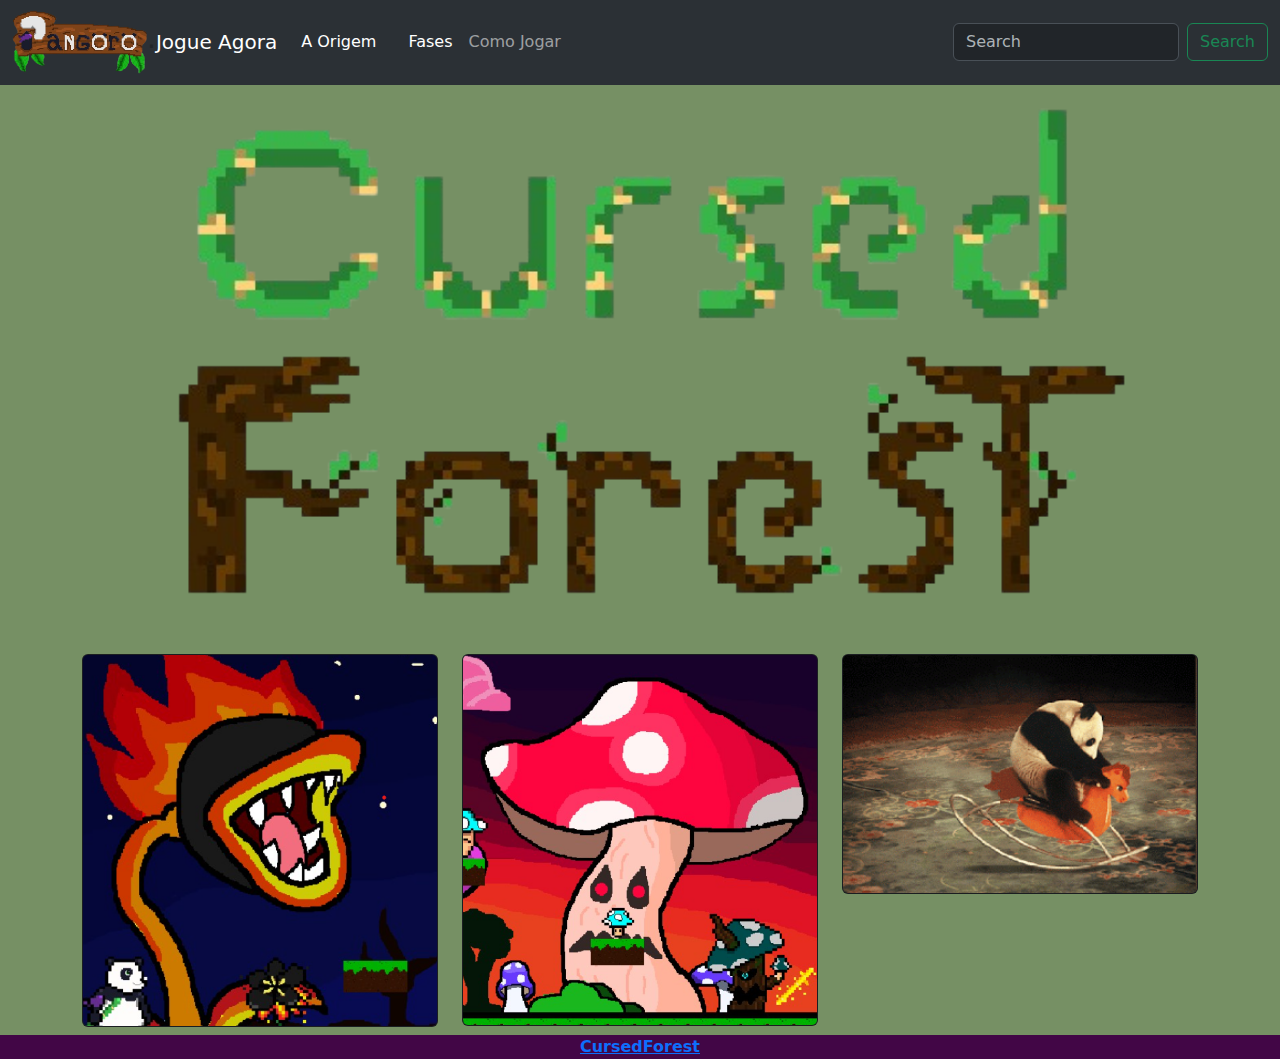
<file: index.html>
<!DOCTYPE html>
<html lang="pt-br">
<head>
    <meta charset="UTF-8">
    <meta http-equiv="X-UA-Compatible" content="IE=edge">
    <meta name="viewport" content="width=device-width, initial-scale=1.0">
    <link rel="stylesheet" href="bootstrap/css/bootstrap.min.css">
  <link rel="stylesheet" href="style.css">
    <link rel="shortcut icon" href="img/panda.jpeg" type="image/x-icon">
    <title>Cursed Forest</title>
</head>
<body>
  

<!--navbar-->
<nav class="navbar col-12 position-fixed bg-dark navbar-expand-lg navbar-expand-lg bg-body-tertiary" data-bs-theme="dark" style="z-index: 999;">
  <div class="container-fluid">
    <img src="img/50d78cf7-88da-4a2a-9bb2-8711e7e1a492-removebg-preview.png" alt="">
<h3>.</h3>
    <a class="navbar-brand" href="#">Jogue Agora</a>
    <button class="navbar-toggler" type="button" data-bs-toggle="collapse" data-bs-target="#navbarSupportedContent" aria-controls="navbarSupportedContent" aria-expanded="false" aria-label="Toggle navigation">
      <span class="navbar-toggler-icon"></span>
    </button>
    <div class="collapse navbar-collapse" id="navbarSupportedContent">
      <ul class="navbar-nav me-auto mb-2 mb-lg-0">
        <li class="nav-item">
          <a class="nav-link active" aria-current="page" href="história.html">A Origem</a>
        </li>
        <li class="nav-item">
          <a class="nav-link" href="#"></a>
        </li>
        <li class="nav-item dropdown">
          <a class="nav-link active" href="fases.html">
            Fases
          </a>
        </li>
        <li class="nav-item">
          <a class="nav-link" href="turtorial.html"aria-disabled="true">Como Jogar
        </li>
      </ul>
      <form class="d-flex" role="search">
        <input class="form-control me-2" type="search" placeholder="Search" aria-label="Search">
        <button class="btn btn-outline-success" type="submit">Search</button>
      </form>
    </div>
  </div>
</nav>

<!--conteudo-->

<div class="container">
<div class="row">
 <div class="col-lg-12">
   
  <h1>         .</h1>
   <center>

     <a href="https://gx.games/games/cj0euo/cursed-forest" target="_blank"><img  class="col-lg-11" src="img/cursed.png" alt="aqui vai ser alogo do cursed flores"></a> <!--LOGO DO CURSED FLOREST-->
   </center>

   
 </div>

  </div>
</div>


<!--GIFS-->
<div class="container">
  <div class="row">
    
    
    
    
    <div class="col-lg-4">
      
      <div class="card text-bg-dark">
        <img src="img/pang com fogo.png" class="card-img" alt="...">
        <div class="card-img-overlay">
        
        </div>
      </div>
      
    </div>

<div class="col-lg-4">
  
      <div class="card text-bg-dark">
        <img src="img/cogumelos.png" class="card-img" alt="..."> 
       
        <div class="card-img-overlay">
          
        </div>
      </div>
  
</div>
    
<div class="col-lg-4">
  
  <div class="card text-bg-dark">
    <img src="img/1e9e92b7b6d4eccb5bfb64b811a73c8e.gif" class="card-img" alt="...">
    <div class="card-img-overlay">
      
    </div>
  </div>

</div>
    
    
  </div>
</div>

<!--footer-->


  
  <footer class="page-footer p-10 col-12 m-auto"
          style="background-color:  rgb(66, 6, 70);;">
          <div>
          <h3></h3>
<div class="text-center">
<a href="#"><b>CursedForest </b></a>
</div>
</div>        
  </footer>



   <script src="bootstrap/js/bootstrap.bundle.min.js"></script>
</body>
</html>
</file>
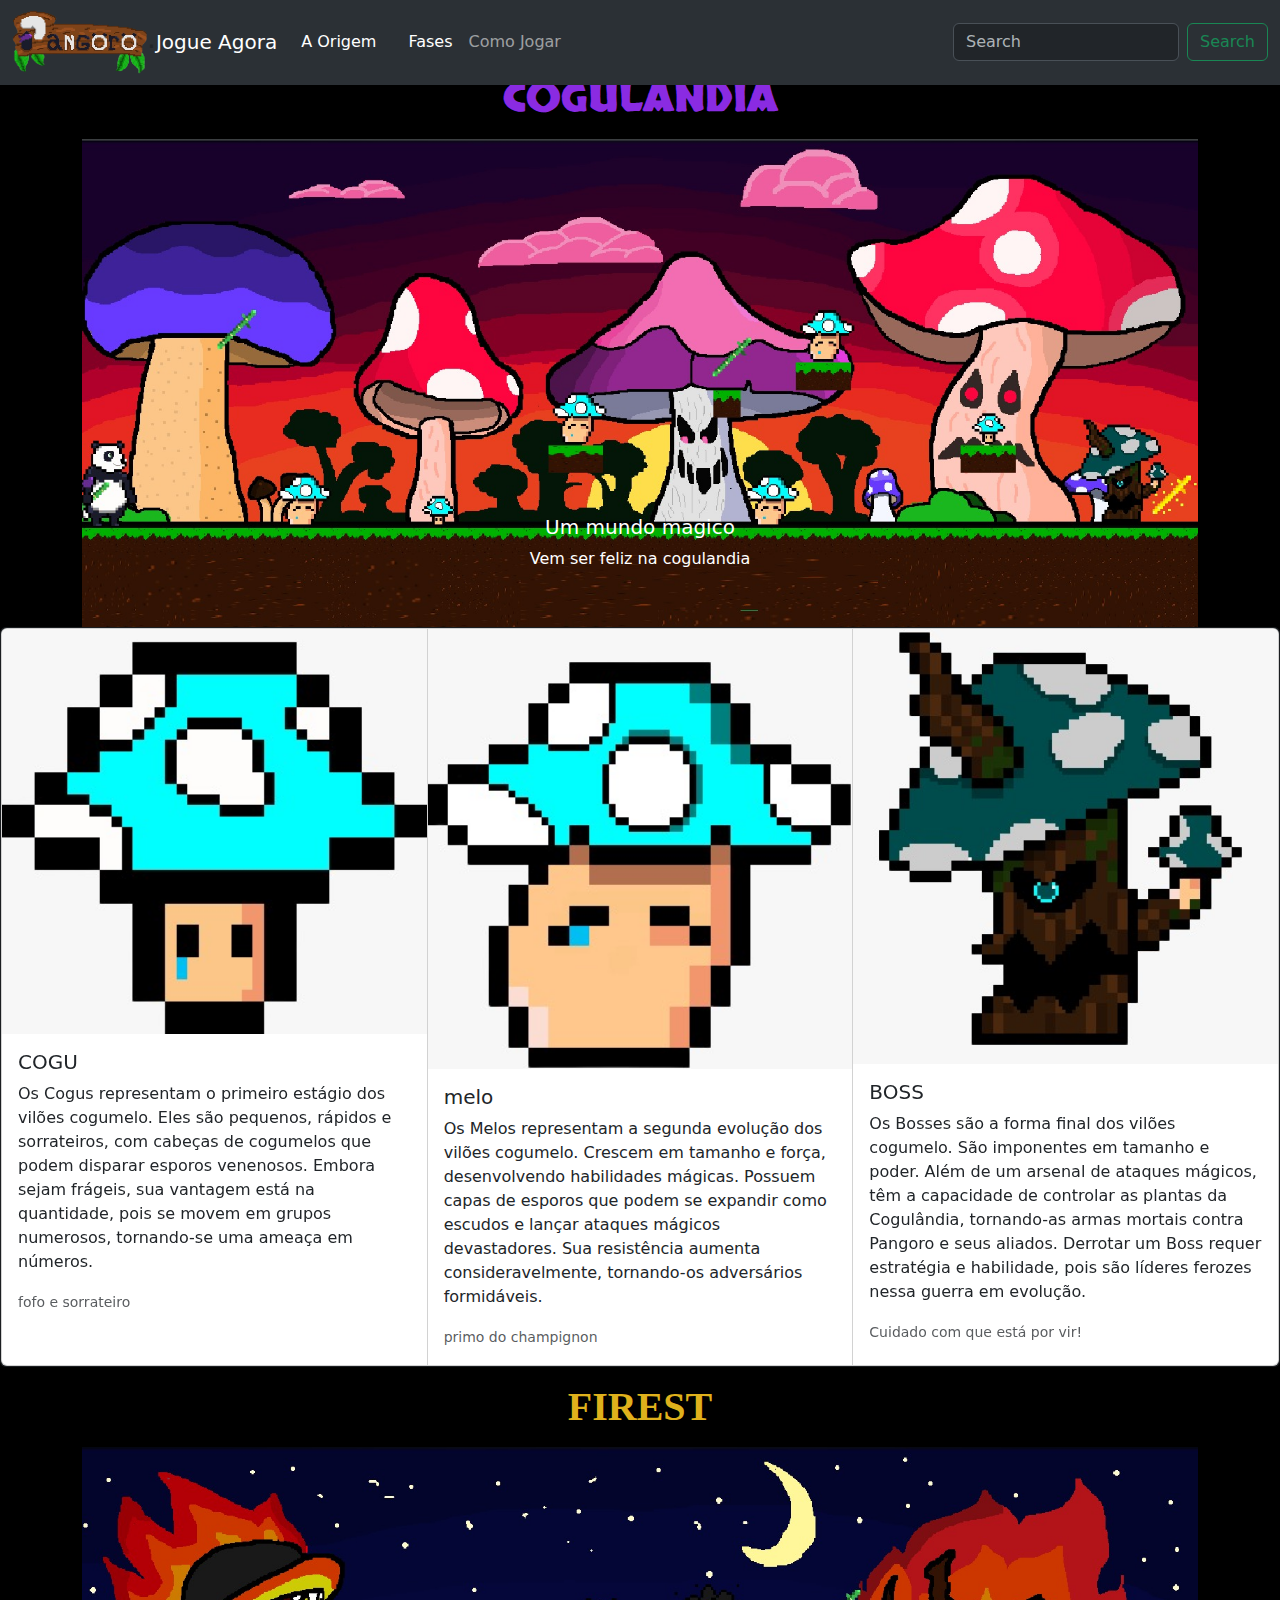
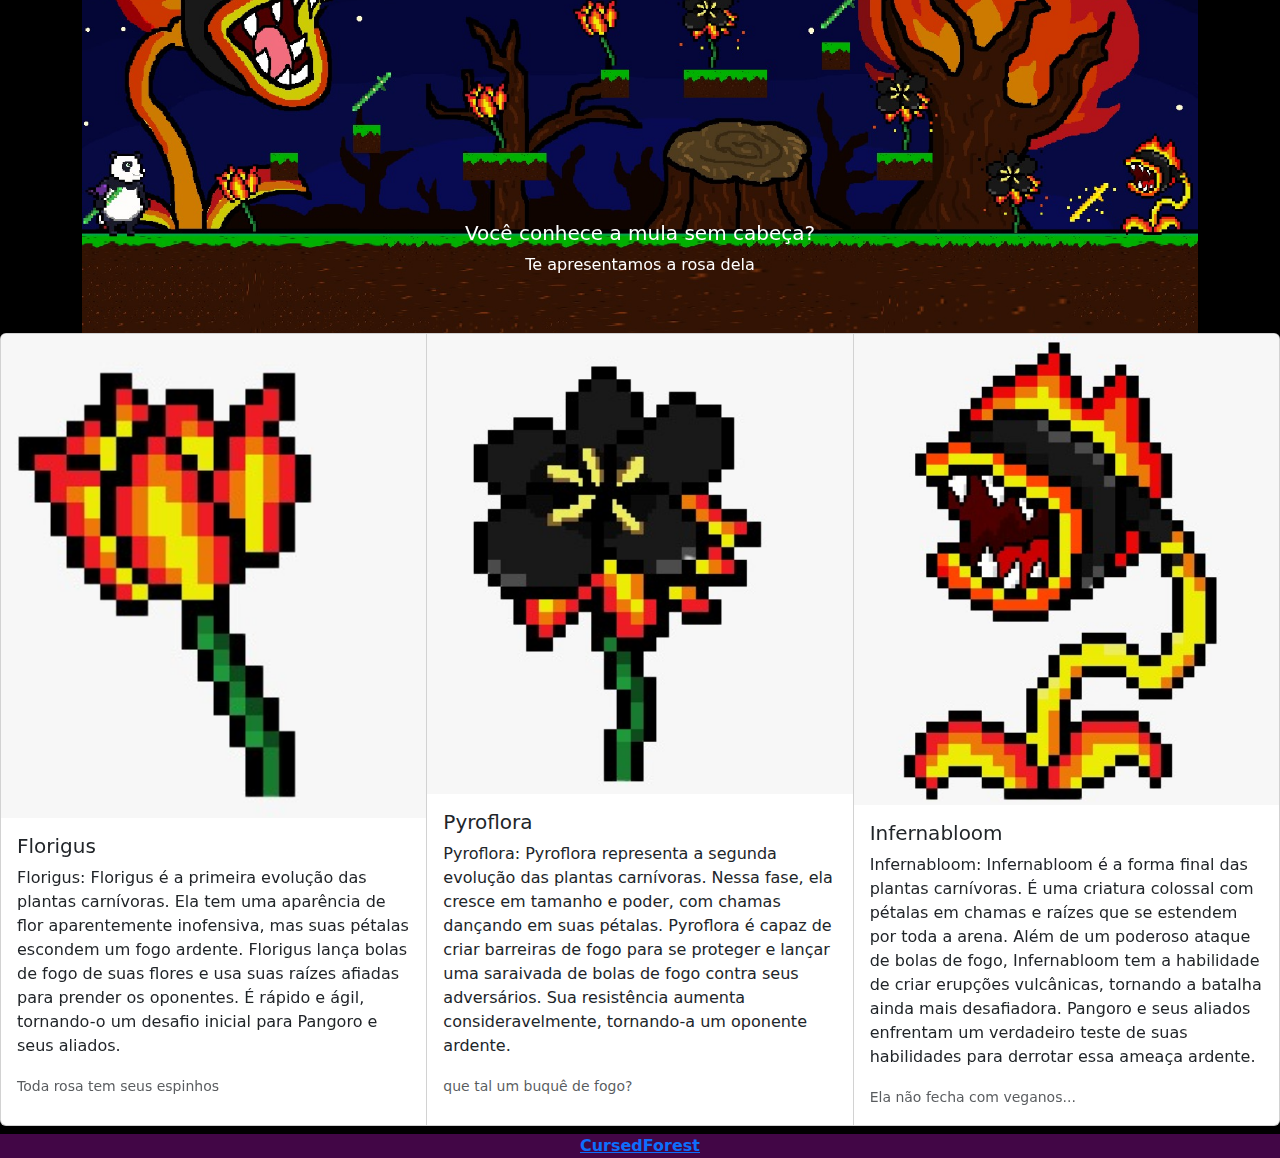
<file: fases.html>
<!DOCTYPE html>
<html lang="pt-br">
<head>
    <meta charset="UTF-8">
    <meta name="viewport" content="width=device-width, initial-scale=1.0">
<link rel="stylesheet" href="bootstrap/css/bootstrap.min.css">

<link rel="preconnect" href="https://fonts.googleapis.com">
<link rel="preconnect" href="https://fonts.gstatic.com" crossorigin>
<link href="https://fonts.googleapis.com/css2?family=Skranji:wght@700&display=swap" rel="stylesheet">
<link rel="shortcut icon" href="img/panda.jpeg" type="image/x-icon">
<link rel="stylesheet" href="fases.css"> <!--MUDAR PARA O CSS DO PAULO-->
    <title>Cursed Forest</title>
</head>
<body>

<!--navbar-->

<nav class="navbar col-12 position-fixed bg-dark navbar-expand-lg navbar-expand-lg bg-body-tertiary" data-bs-theme="dark" style="z-index: 999;">
  <div class="container-fluid">
    <img src="img/50d78cf7-88da-4a2a-9bb2-8711e7e1a492-removebg-preview.png" alt="">
<h3>.</h3>
    <a class="navbar-brand" href="index.html">Jogue Agora</a>
    <button class="navbar-toggler" type="button" data-bs-toggle="collapse" data-bs-target="#navbarSupportedContent" aria-controls="navbarSupportedContent" aria-expanded="false" aria-label="Toggle navigation">
      <span class="navbar-toggler-icon"></span>
    </button>
    <div class="collapse navbar-collapse" id="navbarSupportedContent">
      <ul class="navbar-nav me-auto mb-2 mb-lg-0">
        <li class="nav-item">
          <a class="nav-link active" aria-current="page" href="história.html">A Origem</a>
        </li>
        <li class="nav-item">
          <a class="nav-link" href="#"></a>
        </li>
        <li class="nav-item dropdown">
          <a class="nav-link active" href="fases.html">
            Fases
          </a>
        </li>
        <li class="nav-item">
          <a class="nav-link" href="turtorial.html"aria-disabled="true">Como Jogar</a>
        </li>
      </ul>
      <form class="d-flex" role="search">
        <input class="form-control me-2" type="search" placeholder="Search" aria-label="Search">
        <button class="btn btn-outline-success" type="submit">Search</button>
      </form>
    </div>
  </div>
</nav>




  
    <div id="container1">
        <div class="row">
            <div class="col-lg-12 text-center">
          <h1 >
                 <strong>
                     <h3>. <br>
                      .
                     </h3>
                          <p class="titulo">COGULANDIA </p>

                 </strong>          
          </h1>
            </div>
        </div>
    </div>



<!--ESSE É O CARROSSEL COGULANDIA-->


<div class="container">
    
    <div class="row">
    
        <div class="col-lg-12">
          <div id="carouselExampleSlidesOnly" class="carousel slide" data-bs-ride="carousel">
            <div class="carousel-inner">
              <div class="carousel-item active">
                <img src="
                img02/img/imgcarrossel/cenario1.jpeg" class="d-block w-100" alt="...">
                <div class="carousel-caption d-none d-md-block">
                  <h5>Um mundo magico</h5>
                  <p>Vem ser feliz na cogulandia</p>
                </div>
              </div>
              <div class="carousel-item">
                <img src="img02/img/imgcarrossel/cenario1.jpeg" class="d-block w-100" alt="...">
                <div class="carousel-caption d-none d-md-block">
                  <h5>Desafios Encorajadores</h5>
                  <p>Precisa ser forte para aguentar</p>
                </div>
              </div>
              <div class="carousel-item">
                <img src="img02/img/imgcarrossel/cenario.jpeg" class="d-block w-100" alt="...">
                <div class="carousel-caption d-none d-md-block">
                  <h5>Cogumelos são plantinhas amigaveis</h5>
                  <p>Quando não são os sombrios</p>
                </div>
              </div>
            </div>
          </div>
        </div>
    </div>
</div>

<!--ESSE É O CARD DA COGULANDIA-->
    <div class="card-group card text-bg-dark mb-3">
        <div class="card">
          <img src="img02/img/imgcard/cogu.jpeg" class="card-img-top" alt="...">
          <div class="card-body">
            <h5 class="card-title">COGU</h5>
            <p class="card-text"> Os Cogus representam o primeiro estágio dos vilões cogumelo. Eles são pequenos, rápidos e sorrateiros, com cabeças de cogumelos que podem disparar esporos venenosos. Embora sejam frágeis, sua vantagem está na quantidade, pois se movem em grupos numerosos, tornando-se uma ameaça em números.
            </p>
            <p class="card-text"><small class="text-body-secondary">fofo e sorrateiro</small></p>
          </div>
        </div>
        <div class="card">
          <img src="img02/img/imgcard/melo.jpeg" class="card-img-top" alt="...">
          <div class="card-body">
            <h5 class="card-title">melo</h5>
            <p class="card-text">Os Melos representam a segunda evolução dos vilões cogumelo. Crescem em tamanho e força, desenvolvendo habilidades mágicas. Possuem capas de esporos que podem se expandir como escudos e lançar ataques mágicos devastadores. Sua resistência aumenta consideravelmente, tornando-os adversários formidáveis.</p>
            <p class="card-text"><small class="text-body-secondary">primo do champignon</small></p>
          </div>
        </div>
        <div class="card">
          <img src="img02/img/imgcard/bossC.jpeg" class="card-img-top" alt="...">
          <div class="card-body">
            <h5 class="card-title">BOSS</h5>
            <p class="card-text">Os Bosses são a forma final dos vilões cogumelo. São imponentes em tamanho e poder. Além de um arsenal de ataques mágicos, têm a capacidade de controlar as plantas da Cogulândia, tornando-as armas mortais contra Pangoro e seus aliados. Derrotar um Boss requer estratégia e habilidade, pois são líderes ferozes nessa guerra em evolução.</p>
            <p class="card-text"><small class="text-body-secondary">Cuidado com que está por vir!</small></p>
          </div>
        </div>
      </div>


      <div id="container2">
        <div class="row">
            <div class="col-lg-12 text-center">
          <h1 >
                 <strong>
                     
                          <p class="titulo1">FIREST </p>

                 </strong>          
          </h1>
            </div>
        </div>
    </div>




<!--ESSE É O CARROSSEL DA PLANTA DE FOGO-->

<div class="container">
    
    <div class="row">
    
        <div class="col-lg-12">
    
          <div id="carouselExampleSlidesOnly" class="carousel slide" data-bs-ride="carousel">
            <div class="carousel-inner">
              <div class="carousel-item active">
                <img src="img02/img/imgcarrossel/firest1.jpeg" class="d-block w-100" alt="...">
                <div class="carousel-caption d-none d-md-block">
                  <h5>Você conhece a mula sem cabeça?</h5>
                  <p>Te apresentamos a rosa dela</p>
                </div>
              </div>
              <div class="carousel-item">
                <img src="img02/img/imgcarrossel/firest.jpeg" class="d-block w-100" alt="...">
                <div class="carousel-caption d-none d-md-block">
                  <h5>Um buque de rosas</h5>
                  <p>Plantinhas adoraveis e bem quentes</p>
                </div>
              </div>
              <div class="carousel-item">
                <img src="img02/img/imgcarrossel/firest1.jpeg" class="d-block w-100" alt="...">
                <div class="carousel-caption d-none d-md-block">
                  <h5>È hora do show</h5>
                  <p>Fire Ball</p>
                </div>
              </div>
            </div>
          </div>
    
        </div>
    </div>
</div>


      <!--ESSE É O CARD DA PLANTA DE FOGO-->


      <div class="card-group">
        <div class="card">
          <img src="img02/img/imgcard/PLANTINHa.jpeg" class="card-img-top" alt="...">
          <div class="card-body">
            <h5 class="card-title">Florigus</h5>
            <p class="card-text">Florigus: Florigus é a primeira evolução das plantas carnívoras. Ela tem uma aparência de flor aparentemente inofensiva, mas suas pétalas escondem um fogo ardente. Florigus lança bolas de fogo de suas flores e usa suas raízes afiadas para prender os oponentes. É rápido e ágil, tornando-o um desafio inicial para Pangoro e seus aliados.
            </p>
            <p class="card-text"><small class="text-body-secondary">Toda rosa tem seus espinhos</small></p>
          </div>
        </div>
        <div class="card">
          <img src="img02/img/imgcard/Queimada.jpeg" class="card-img-top" alt="...">
          <div class="card-body">
            <h5 class="card-title">Pyroflora</h5>
            <p class="card-text">Pyroflora: Pyroflora representa a segunda evolução das plantas carnívoras. Nessa fase, ela cresce em tamanho e poder, com chamas dançando em suas pétalas. Pyroflora é capaz de criar barreiras de fogo para se proteger e lançar uma saraivada de bolas de fogo contra seus adversários. Sua resistência aumenta consideravelmente, tornando-a um oponente ardente.</p>
            <p class="card-text"><small class="text-body-secondary">que tal um buquê de fogo?</small></p>
          </div>
        </div>
        <div class="card">
          <img src="img02/img/imgcard/Sol.jpeg" class="card-img-top" alt="...">
          <div class="card-body">
            <h5 class="card-title">Infernabloom</h5>
            <p class="card-text">Infernabloom: Infernabloom é a forma final das plantas carnívoras. É uma criatura colossal com pétalas em chamas e raízes que se estendem por toda a arena. Além de um poderoso ataque de bolas de fogo, Infernabloom tem a habilidade de criar erupções vulcânicas, tornando a batalha ainda mais desafiadora. Pangoro e seus aliados enfrentam um verdadeiro teste de suas habilidades para derrotar essa ameaça ardente.
            </p>
            <p class="card-text"><small class="text-body-secondary">Ela não fecha com veganos...</small></p>
          </div>
        </div>
      </div>


      <footer class="page-footer p-10 col-12 m-auto"
      style="background-color: rgb(66, 6, 70);">
      <div>
      <h3></h3>
<div class="text-center">
<a href="#"><b>CursedForest </b></a>
</div>
</div>        
</footer>







      <script src="bootstrap/js/bootstrap.bundle.js"></script>

</body>
</html>
</file>
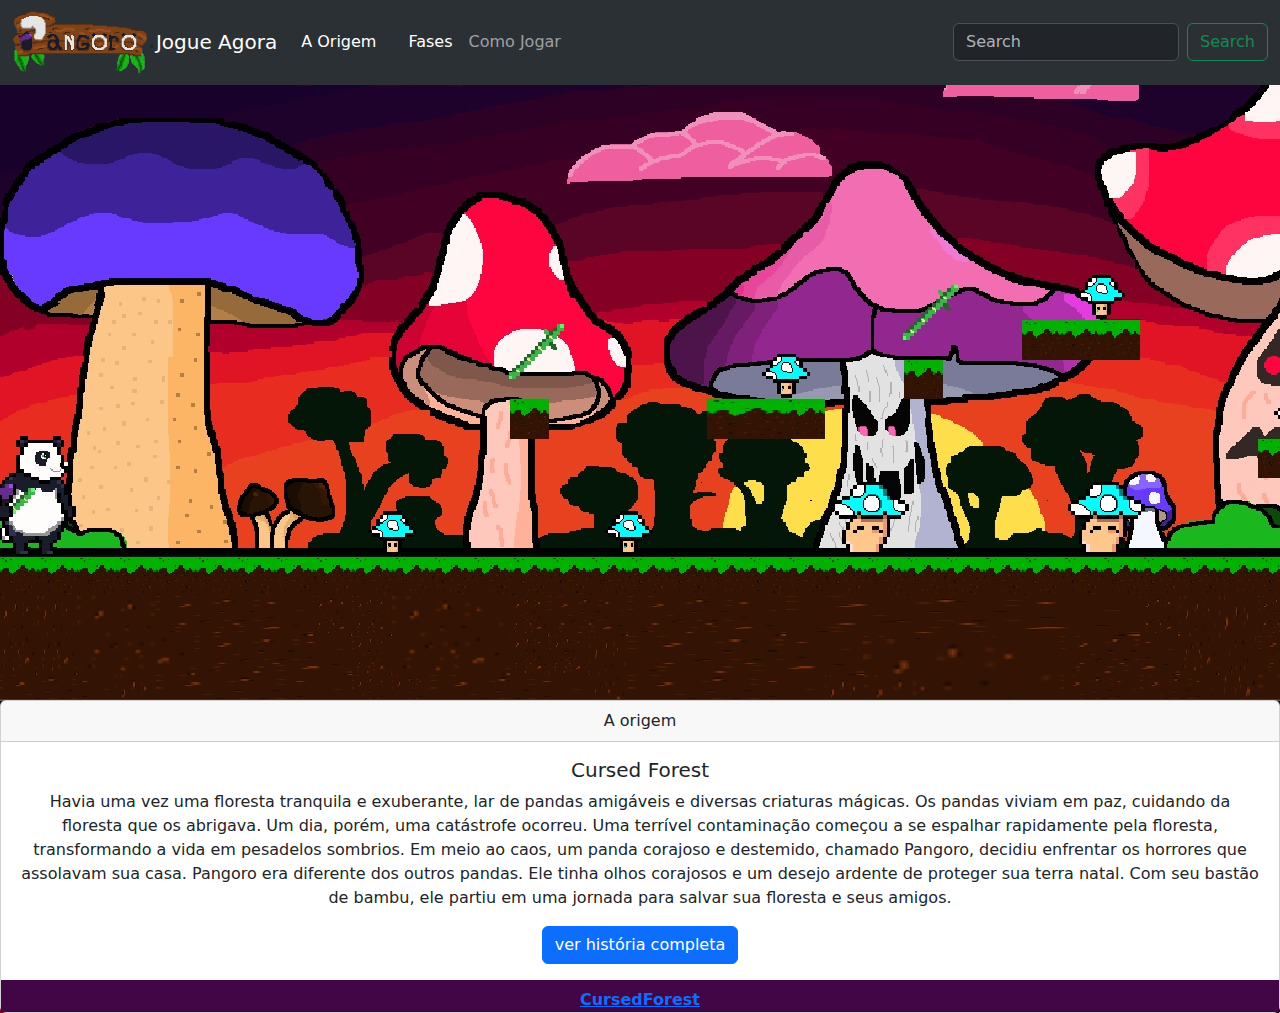
<file: história.html>
<!DOCTYPE html>
<html lang="pt-br">
<head>
    <meta charset="UTF-8">
    <meta name="viewport" content="width=device-width, initial-scale=1.0">
    <link rel="stylesheet" href="bootstrap/css/bootstrap.min.css">
    <link rel="stylesheet" href="historia.css">
    <link rel="shortcut icon" href="img/panda.jpeg" type="image/x-icon">
    <title>Cursed  Forest</title>
</head>
<body>


  <!--NAVBAR-->  
  <nav class="navbar col-12 position-fixed bg-dark navbar-expand-lg navbar-expand-lg bg-body-tertiary" data-bs-theme="dark" style="z-index: 999;">
    <div class="container-fluid">
      <img src="img/50d78cf7-88da-4a2a-9bb2-8711e7e1a492-removebg-preview.png" alt="">
  <h3>.</h3>
      <a class="navbar-brand" href="index.html">Jogue Agora</a>
      <button class="navbar-toggler" type="button" data-bs-toggle="collapse" data-bs-target="#navbarSupportedContent" aria-controls="navbarSupportedContent" aria-expanded="false" aria-label="Toggle navigation">
        <span class="navbar-toggler-icon"></span>
      </button>
      <div class="collapse navbar-collapse" id="navbarSupportedContent">
        <ul class="navbar-nav me-auto mb-2 mb-lg-0">
          <li class="nav-item">
            <a class="nav-link active" aria-current="page" href="história.html">A Origem</a>
          </li>
          <li class="nav-item">
            <a class="nav-link" href="#"></a>
          </li>
          <li class="nav-item dropdown">
            <a class="nav-link active" href="fases.html">
              Fases
            </a>
          </li>
          <li class="nav-item">
            <a class="nav-link" href="turtorial.html"aria-disabled="true">Como Jogar</a>
          </li>
        </ul>
        <form class="d-flex" role="search">
          <input class="form-control me-2" type="search" placeholder="Search" aria-label="Search">
          <button class="btn btn-outline-success" type="submit">Search</button>
        </form>
      </div>
    </div>
  </nav>




    <div class="retangulo">




    </div>

    <div class="card text-center">
        <div class="card-header">
          A origem
        </div>
        <div class="card-body">
          <h5 class="card-title">Cursed Forest</h5>
          <p class="card-text">Havia uma vez uma floresta tranquila e exuberante, lar de pandas amigáveis e diversas criaturas mágicas. Os pandas viviam em paz, cuidando da floresta que os abrigava. Um dia, porém, uma catástrofe ocorreu. Uma terrível contaminação começou a se espalhar rapidamente pela floresta, transformando a vida em pesadelos sombrios.

            Em meio ao caos, um panda corajoso e destemido, chamado Pangoro, decidiu enfrentar os horrores que assolavam sua casa. Pangoro era diferente dos outros pandas. Ele tinha olhos corajosos e um desejo ardente de proteger sua terra natal. Com seu bastão de bambu, ele partiu em uma jornada para salvar sua floresta e seus amigos.</p>
          <a href="https://photos.app.goo.gl/DxE2efGSLXmBAiFv8" class="btn btn-primary">ver história completa</a>
        </div>
      

 
      <footer class="page-footer p-10 col-12 m-auto"
      style="background-color: rgb(66, 6, 70);">
      <div>
      <h3></h3>
<div class="text-center">
<a href="#"><b>CursedForest </b></a>
</div>
</div>        
</footer>






    <script src="bootstrap/js/bootstrap.bundle.js"></script>
    
</body>
</html>
</file>
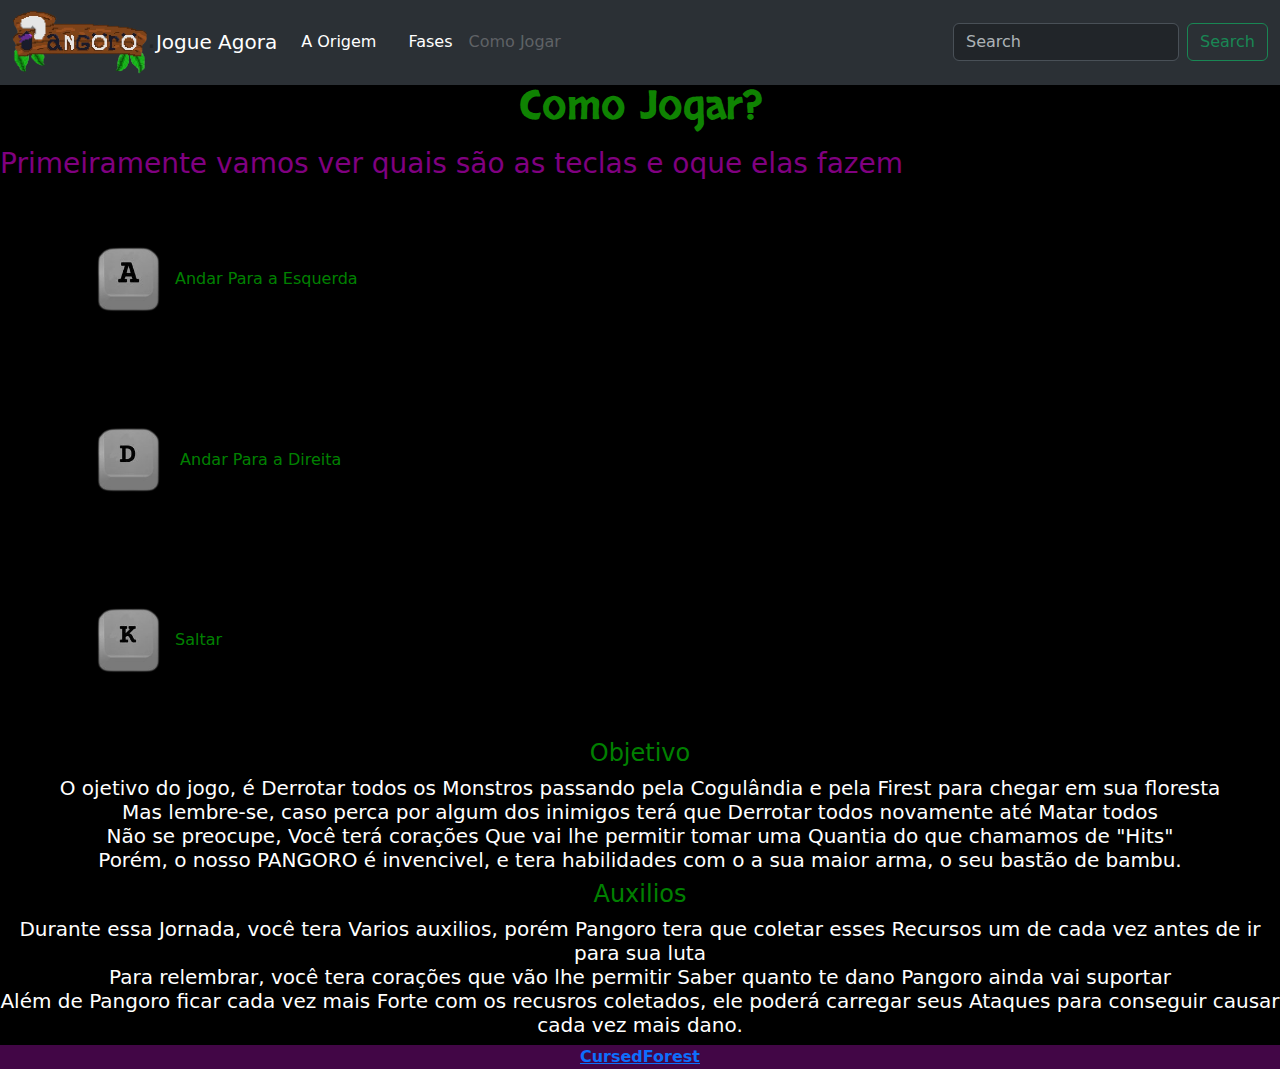
<file: turtorial.html>
<!DOCTYPE html>
<html lang="pt-br">
<head>
    <meta charset="UTF-8">
    <meta name="viewport" content="width=device-width, initial-scale=1.0">
    <link rel="stylesheet" href="bootstrap/css/bootstrap.min.css">
    <link rel="stylesheet" href="turoial.css">
    <link rel="shortcut icon" href="img/panda.jpeg" type="image/x-icon">
    <title>Cursed Forest</title>
</head>
<body>
   
    
<!--navbar-->
<nav class="navbar col-12 position-fixed bg-dark navbar-expand-lg navbar-expand-lg bg-body-tertiary" data-bs-theme="dark" style="z-index: 999;">
    <div class="container-fluid">
      <img src="img/50d78cf7-88da-4a2a-9bb2-8711e7e1a492-removebg-preview.png" alt="">
  <h3>.</h3>
      <a class="navbar-brand" href="index.html">Jogue Agora</a>
      <button class="navbar-toggler" type="button" data-bs-toggle="collapse" data-bs-target="#navbarSupportedContent" aria-controls="navbarSupportedContent" aria-expanded="false" aria-label="Toggle navigation">
        <span class="navbar-toggler-icon"></span>
      </button>
      <div class="collapse navbar-collapse" id="navbarSupportedContent">
        <ul class="navbar-nav me-auto mb-2 mb-lg-0">
          <li class="nav-item">
            <a class="nav-link active" aria-current="page" href="história.html">A Origem</a>
          </li>
          <li class="nav-item">
            <a class="nav-link" href="#"></a>
          </li>
          <li class="nav-item dropdown">
            <a class="nav-link active" href="fases.html">
              Fases
            </a>
            
          </li>
          <li class="nav-item">
            <a class="nav-link disabled" aria-disabled="true">Como Jogar</a>
          </li>
        </ul>
        <form class="d-flex" role="search">
          <input class="form-control me-2" type="search" placeholder="Search" aria-label="Search">
          <button class="btn btn-outline-success" type="submit">Search</button>
        </form>
      </div>
    </div>
  </nav>

<!--Conteudo-->

<center>
    <div class="h1">
        
        <h1>Como Jogar?</h1>
  <H6>.</H6>
         <h1>Como Jogar?</h1>
         <link rel="preconnect" href="https://fonts.googleapis.com">
        <link rel="preconnect" href="https://fonts.gstatic.com" crossorigin>
        <link href="https://fonts.googleapis.com/css2?family=Skranji&display=swap" rel="stylesheet">
    </div>
</center>

<div class="p4">
    
    <p>
    
        <h3>Primeiramente vamos ver quais são as teclas e oque elas fazem</h3>
    </p>
</div>

  
  <div class="container">
      <div class="row">
        <div class="p03">
            <p><img class="col-lg-1"     src="img/a.png" alt="">Andar Para a Esquerda</p>
            <p><img class="col-lg-1"     src="img/D.png" alt=""> Andar Para a Direita</p>
            <p><img class="col-lg-1"     src="img/k.png" alt="">Saltar</p>
            
  
</div> 
          
   
      </div>
    </div>
  </div>

  <div class="p2 text-center">
      <H4>Objetivo</H4>
  </div>
  
  <div class="p01 text-center">
      
      <h5>O ojetivo do jogo, é Derrotar todos os Monstros passando pela Cogulândia e pela Firest para chegar em sua floresta<br>
      Mas lembre-se, caso perca por algum dos inimigos terá que Derrotar todos novamente até Matar todos <br>
      Não se preocupe, Você terá corações Que vai lhe permitir tomar uma Quantia do que chamamos de "Hits" <br>
      Porém, o nosso PANGORO é invencivel, e tera habilidades com o a sua maior arma, o seu bastão de bambu.</h5>

      </div>

     <div class="p2 text-center">
         
<!--
A - anda esquerda
D - anda direita
K - pula
J - bate-->

         <h4>Auxilios</h4>
     </div>
<h3></h3>
     <div class="p01 text-center">
        <h5>
            Durante essa Jornada, você tera Varios auxilios, porém Pangoro tera que coletar esses Recursos um de cada vez antes de ir para sua luta <br>
            Para relembrar, você tera corações que vão lhe permitir Saber quanto te dano Pangoro ainda vai suportar <br>
            Além de Pangoro ficar cada vez mais Forte com os recusros coletados, ele poderá carregar seus Ataques para conseguir causar cada vez mais dano.   
        </h5>


     </div>










     <footer class="page-footer p-10 col-12 m-auto"
     style="background-color:  rgb(66, 6, 70);;">
     <div>
     <h3></h3>
<div class="text-center">
<a href="#"><b>CursedForest </b></a>
</div>
</div>        
</footer>







  <script src="bootstrap/js/bootstrap.bundle.min.js"></script>
</body>
</html>
</file>
<file: style.css>
img{
    width: 15vh;
    right: 15vh;
}
.logo{
    width: 7vh;
    right: 7vh;
}

.col{
    width: 9VH;
    right: 9VH;
    
}
#gif{
text-align: center;
}


#p2{
    background-color: white;
  
}
body{
  background-color: #769064;
}
</file>
<file: fases.css>
#container1{
    font-family: 'Skranji', cursive;
    
}
body{
    background-color: black;
}

.titulo{
   color: blueviolet;
}

#container2{
    font-family: 'Sedgwick Ave Display', cursive;
}

.titulo1{
    color: rgb(223, 177, 28);
}
img{
    width: 15vh;
    right: 15vh;
}
</file>
<file: historia.css>
body{
    background-color: black;
    background-image: url(img02/img/imgcarrossel/cenario.jpeg);
}

.retangulo{
    width: 1000px;
    height: 700px;
}
img{
    width: 15vh;
    right: 15vh;
}
</file>
<file: turoial.css>
.logo{
    width: 7vh;
    right: 7vh;
}

.col{
    width: 9VH;
    right: 9VH;
    
}
img{
    width: 15vh;
    right: 15vh;
}
.h1{
    font-family: 'Skranji', cursive;
    color: rgb(15, 131, 2);
}
body{
    background-color: black;

}
.p2{
    color: green;
}
.p01{
    color: white;
}
.p03{
    color: green;
}
.p4{
    color: purple
}
</file>
